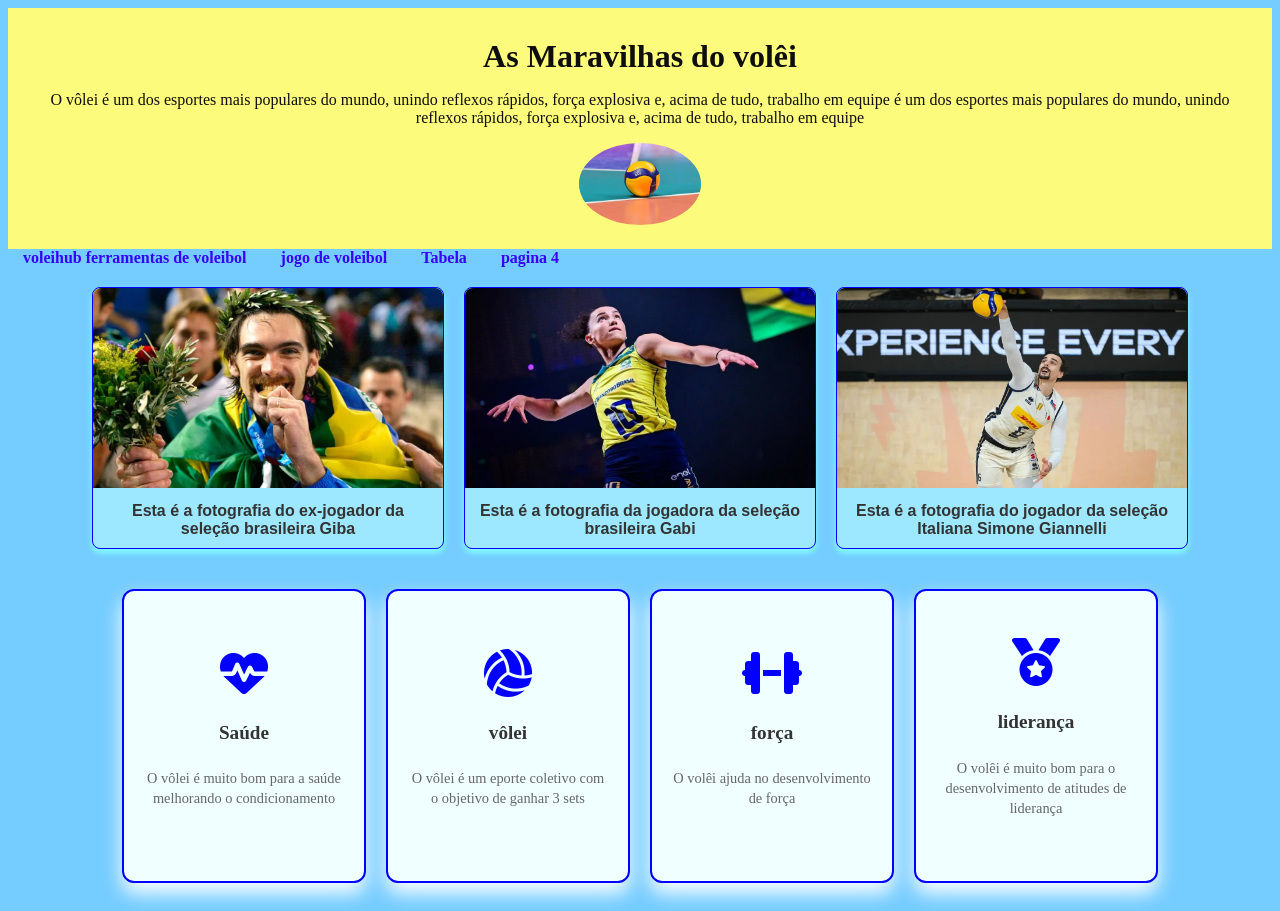
<file: volei/index.html>
<!DOCTYPE html>
<html lang="en">
<head>
    <meta charset="UTF-8">
    <meta name="viewport" content="width=device-width, initial-scale=1.0">
    <link rel="stylesheet" href="https://cdnjs.cloudflare.com/ajax/libs/font-awesome/6.5.1/css/all.min.css">
    <link rel="stylesheet" href="style.css">
    <title>Volei</title>
</head>
<body>
    <header class="cabecalho">
        <h1>As Maravilhas do volêi</h1>
        <p>O vôlei é um dos esportes mais populares do mundo, unindo reflexos rápidos, força explosiva e, acima de tudo, trabalho em equipe é um dos esportes mais populares do mundo, unindo reflexos rápidos, força explosiva e, acima de tudo, trabalho em equipe</p>
        <img src="logo.jpg">
    </header>
    <nav>
        <a href="voleihub_portal_e_ferramentas_de_voleibol (1).html">voleihub ferramentas de voleibol</a>
        <a href="jogo_de_v_lei_de_praia.html">jogo de voleibol</a>
        <a href="tabela.html">Tabela</a>
        <a href="#">pagina 4</a>
    </nav>
    <div class="container-galeria">
    <figure class="item-galeria">
        <img src="imagem1.jpg" alt="Ex-jogador da seleção brasileira ">
        <figcaption>Esta é a fotografia do ex-jogador da seleção brasileira Giba</figcaption>
    </figure>

    <figure class="item-galeria">
        <img src="imagem2.jpg" alt="Ex-jogador da seleção brasileira ">
        <figcaption>Esta é a fotografia da jogadora da seleção brasileira Gabi</figcaption>
    </figure>

    <figure class="item-galeria">
        <img src="imagem3.jpg" alt="Ex-jogador da seleção brasileira ">
        <figcaption>Esta é a fotografia do jogador da seleção Italiana Simone Giannelli </figcaption>
    </figure>
    </div>

    <div class="container">
        <div class="card">
            <i class="fa-solid fa-heart-pulse"></i>
            <h3>Saúde</h3>
            <p>O vôlei é muito bom para a saúde melhorando o condicionamento</p>
        </div>

        <div class="card">
            <i class="fa-solid fa-volleyball"></i>
            <h3>vôlei</h3>
            <p>O vôlei é um eporte coletivo com o objetivo de ganhar 3 sets</p>
        </div>

        <div class="card">
            <i class="fa-solid fa-dumbbell"></i>
            <h3>força</h3>
            <p>O volêi ajuda no desenvolvimento de força</p>
        </div>

        <div class="card">
            <i class="fa-solid fa-medal"></i>
            <h3>liderança</h3>
            <p>O volêi é muito bom para o desenvolvimento de atitudes de liderança</p>
        </div>
    </div>
</body>
</html>
</file>
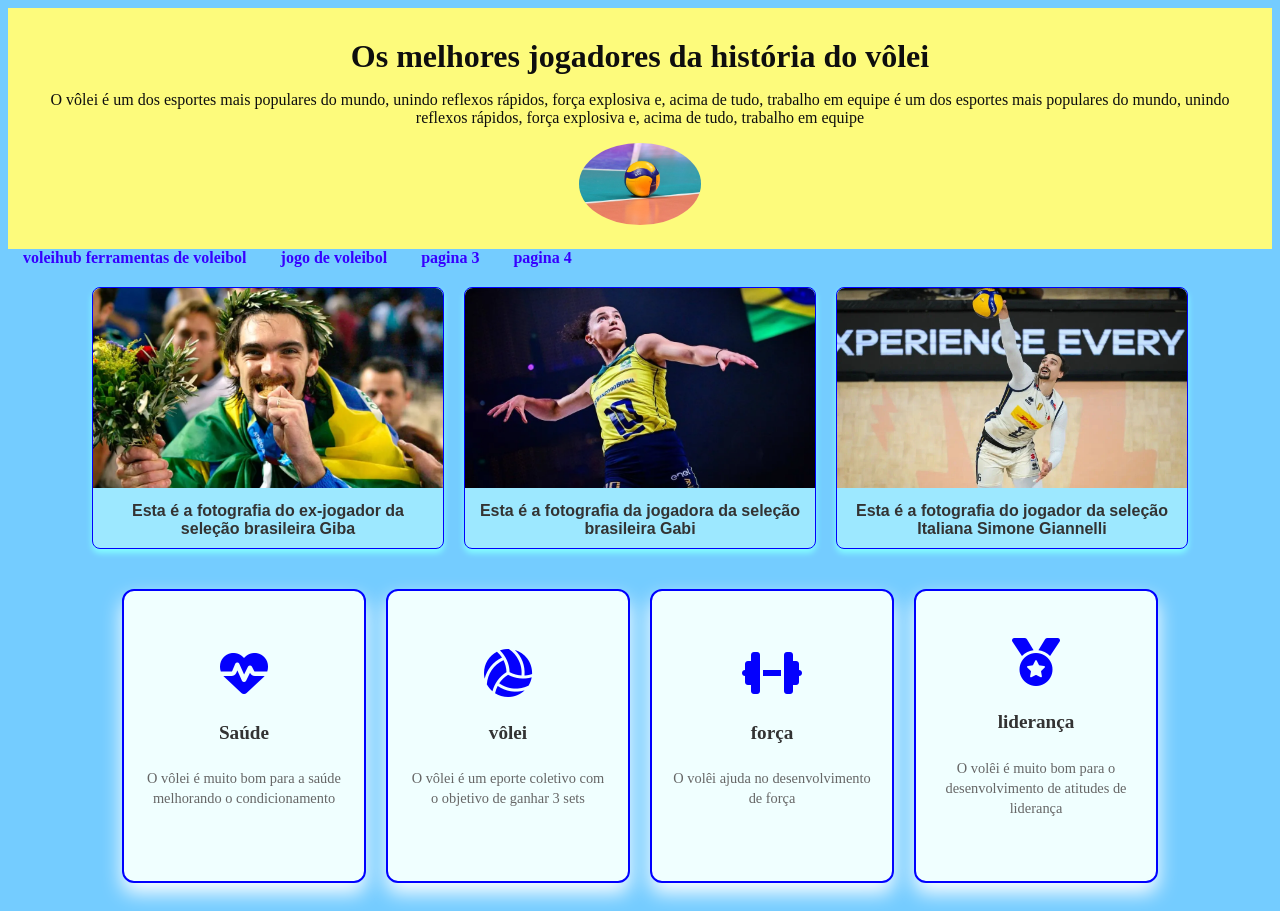
<file: volei-main/volei/index.html>
<!DOCTYPE html>
<html lang="en">
<head>
    <meta charset="UTF-8">
    <meta name="viewport" content="width=device-width, initial-scale=1.0">
    <link rel="stylesheet" href="https://cdnjs.cloudflare.com/ajax/libs/font-awesome/6.5.1/css/all.min.css">
    <link rel="stylesheet" href="style.css">
    <title>Document</title>
</head>
<body>
    <header class="cabecalho">
        <h1>Os melhores jogadores da história do vôlei</h1>
        <p>O vôlei é um dos esportes mais populares do mundo, unindo reflexos rápidos, força explosiva e, acima de tudo, trabalho em equipe é um dos esportes mais populares do mundo, unindo reflexos rápidos, força explosiva e, acima de tudo, trabalho em equipe</p>
        <img src="logo.jpg">
    </header>
    <nav>
        <a href="voleihub_portal_e_ferramentas_de_voleibol (1).html">voleihub ferramentas de voleibol</a>
        <a href="jogo_de_v_lei_de_praia.html">jogo de voleibol</a>
        <a href="#">pagina 3</a>
        <a href="#">pagina 4</a>
    </nav>
    <div class="container-galeria">
    <figure class="item-galeria">
        <img src="imagem1.jpg" alt="Ex-jogador da seleção brasileira ">
        <figcaption>Esta é a fotografia do ex-jogador da seleção brasileira Giba</figcaption>
    </figure>

    <figure class="item-galeria">
        <img src="imagem2.jpg" alt="Ex-jogador da seleção brasileira ">
        <figcaption>Esta é a fotografia da jogadora da seleção brasileira Gabi</figcaption>
    </figure>

    <figure class="item-galeria">
        <img src="imagem3.jpg" alt="Ex-jogador da seleção brasileira ">
        <figcaption>Esta é a fotografia do jogador da seleção Italiana Simone Giannelli </figcaption>
    </figure>
    </div>

    <div class="container">
        <div class="card">
            <i class="fa-solid fa-heart-pulse"></i>
            <h3>Saúde</h3>
            <p>O vôlei é muito bom para a saúde melhorando o condicionamento</p>
        </div>

        <div class="card">
            <i class="fa-solid fa-volleyball"></i>
            <h3>vôlei</h3>
            <p>O vôlei é um eporte coletivo com o objetivo de ganhar 3 sets</p>
        </div>

        <div class="card">
            <i class="fa-solid fa-dumbbell"></i>
            <h3>força</h3>
            <p>O volêi ajuda no desenvolvimento de força</p>
        </div>

        <div class="card">
            <i class="fa-solid fa-medal"></i>
            <h3>liderança</h3>
            <p>O volêi é muito bom para o desenvolvimento de atitudes de liderança</p>
        </div>
    </div>
</body>
</html>
</file>
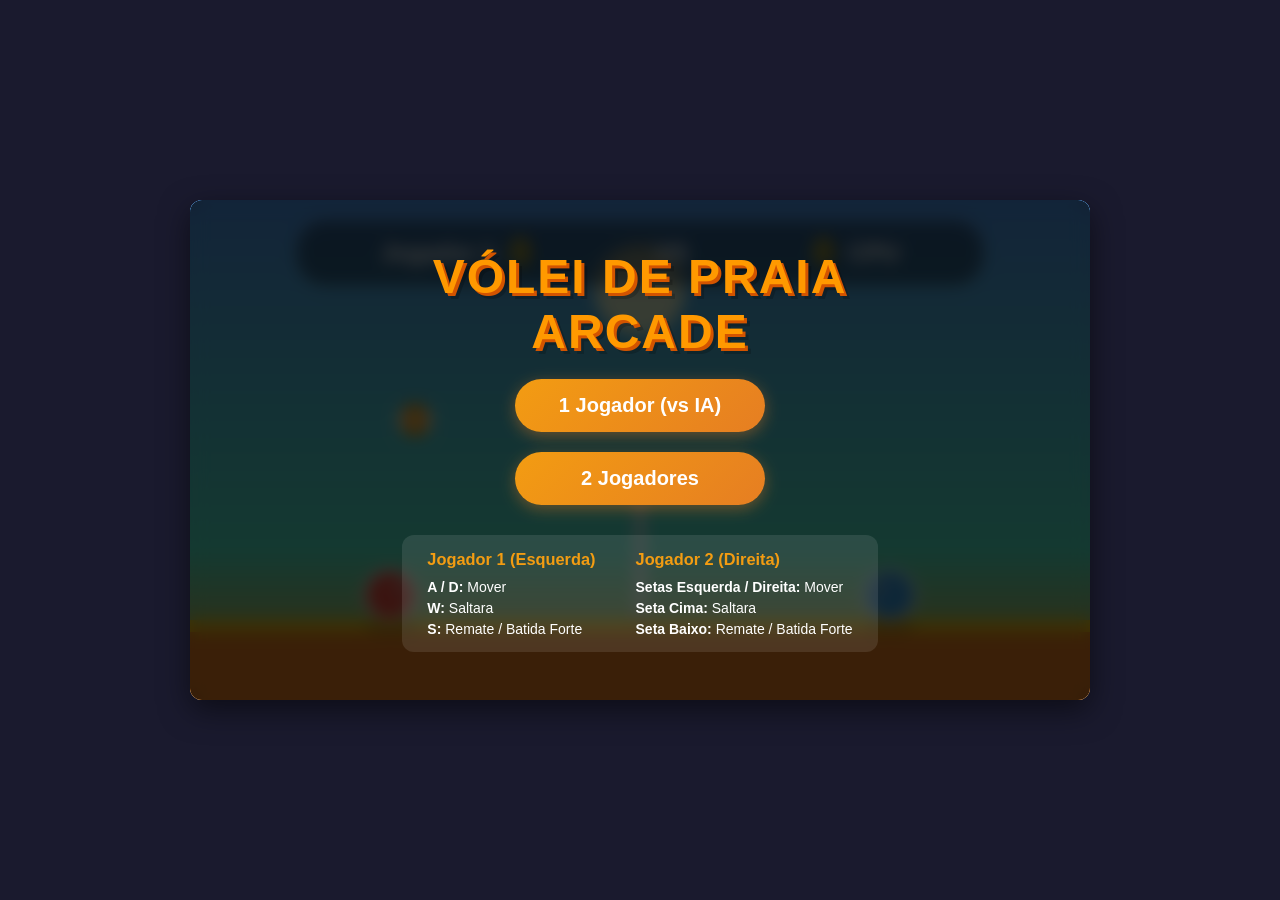
<file: volei/jogo_de_v_lei_de_praia.html>
<!DOCTYPE html>
<html lang="pt">
<head>
    <meta charset="UTF-8">
    <meta name="viewport" content="width=device-width, initial-scale=1.0">
    <title>Vólei de Praia Arcade</title>
    <style>
        * {
            box-sizing: border-box;
            margin: 0;
            padding: 0;
            user-select: none;
        }
        body {
            background-color: #1a1a2e;
            color: #ffffff;
            font-family: 'Segoe UI', Tahoma, Geneva, Verdana, sans-serif;
            display: flex;
            flex-direction: column;
            align-items: center;
            justify-content: center;
            min-height: 100vh;
            overflow: hidden;
        }
        #game-container {
            position: relative;
            box-shadow: 0 10px 30px rgba(0, 0, 0, 0.5);
            border-radius: 12px;
            overflow: hidden;
        }
        canvas {
            display: block;
            background: #87CEEB;
        }
        .ui-overlay {
            position: absolute;
            top: 0;
            left: 0;
            width: 100%;
            height: 100%;
            pointer-events: none;
            display: flex;
            flex-direction: column;
            justify-content: space-between;
            padding: 20px;
        }
        .scoreboard {
            display: flex;
            justify-content: space-around;
            align-items: center;
            background: rgba(0, 0, 0, 0.4);
            backdrop-filter: blur(5px);
            padding: 10px 20px;
            border-radius: 30px;
            border: 2px solid rgba(255, 255, 255, 0.2);
            color: white;
            font-weight: bold;
            font-size: 24px;
            width: 80%;
            margin: 0 auto;
        }
        .score-box {
            display: flex;
            align-items: center;
            gap: 15px;
        }
        .score-val {
            font-size: 36px;
            color: #ffcc00;
            text-shadow: 2px 2px 4px rgba(0,0,0,0.5);
        }
        .menu-screen {
            position: absolute;
            top: 0;
            left: 0;
            width: 100%;
            height: 100%;
            background: rgba(0, 0, 0, 0.75);
            backdrop-filter: blur(8px);
            display: flex;
            flex-direction: column;
            justify-content: center;
            align-items: center;
            pointer-events: auto;
            gap: 20px;
        }
        .menu-title {
            font-size: 48px;
            color: #ff9900;
            text-shadow: 3px 3px 0px #d35400, 6px 6px 0px rgba(0,0,0,0.2);
            text-transform: uppercase;
            letter-spacing: 2px;
            text-align: center;
        }
        .btn {
            background: linear-gradient(135deg, #f39c12, #e67e22);
            border: none;
            color: white;
            padding: 15px 32px;
            font-size: 20px;
            font-weight: bold;
            border-radius: 50px;
            cursor: pointer;
            box-shadow: 0 4px 15px rgba(230, 126, 34, 0.4);
            transition: all 0.2s ease;
            width: 250px;
            text-align: center;
        }
        .btn:hover {
            transform: translateY(-3px) scale(1.03);
            box-shadow: 0 6px 20px rgba(230, 126, 34, 0.6);
            background: linear-gradient(135deg, #f1c40f, #e67e22);
        }
        .btn:active {
            transform: translateY(1px);
        }
        .controls-info {
            display: flex;
            gap: 40px;
            margin-top: 10px;
            background: rgba(255, 255, 255, 0.1);
            padding: 15px 25px;
            border-radius: 12px;
            font-size: 14px;
        }
        .controls-column {
            display: flex;
            flex-direction: column;
            gap: 5px;
        }
        .controls-column h3 {
            color: #f39c12;
            margin-bottom: 5px;
        }
        .hidden {
            display: none !important;
        }
    </style>
</head>
<body>

    <div id="game-container">
        <canvas id="gameCanvas" width="900" height="500"></canvas>
        
        <div class="ui-overlay">
            <div class="scoreboard">
                <div class="score-box">
                    <span id="p1-name">Jogador 1</span>
                    <span id="p1-score" class="score-val">0</span>
                </div>
                <div>VS</div>
                <div class="score-box">
                    <span id="p2-score" class="score-val">0</span>
                    <span id="p2-name">CPU</span>
                </div>
            </div>
        </div>

        <!-- Menu Principal -->
        <div id="main-menu" class="menu-screen">
            <h1 class="menu-title">Vólei de Praia<br>Arcade</h1>
            <button class="btn" id="btn-1p">1 Jogador (vs IA)</button>
            <button class="btn" id="btn-2p">2 Jogadores</button>
            
            <div class="controls-info">
                <div class="controls-column">
                    <h3>Jogador 1 (Esquerda)</h3>
                    <p><strong>A / D:</strong> Mover</p>
                    <p><strong>W:</strong> Saltara</p>
                    <p><strong>S:</strong> Remate / Batida Forte</p>
                </div>
                <div class="controls-column">
                    <h3>Jogador 2 (Direita)</h3>
                    <p><strong>Setas Esquerda / Direita:</strong> Mover</p>
                    <p><strong>Seta Cima:</strong> Saltara</p>
                    <p><strong>Seta Baixo:</strong> Remate / Batida Forte</p>
                </div>
            </div>
        </div>

        <!-- Ecrã de Fim de Jogo -->
        <div id="game-over-screen" class="menu-screen hidden">
            <h1 id="winner-title" class="menu-title">Jogador 1 Venceu!</h1>
            <button class="btn" id="btn-restart">Jogar Novamente</button>
            <button class="btn" id="btn-menu">Menu Principal</button>
        </div>
    </div>

    <script>
        const canvas = document.getElementById('gameCanvas');
        const ctx = canvas.getContext('2d');

        // UI Elements
        const mainMenu = document.getElementById('main-menu');
        const gameOverScreen = document.getElementById('game-over-screen');
        const winnerTitle = document.getElementById('winner-title');
        const p1ScoreEl = document.getElementById('p1-score');
        const p2ScoreEl = document.getElementById('p2-score');
        const p2NameEl = document.getElementById('p2-name');

        // Configurações do Jogo
        const GAME_WIDTH = 900;
        const GAME_HEIGHT = 500;
        const GROUND_Y = 420;
        const NET_X = GAME_WIDTH / 2;
        const NET_HEIGHT = 140;
        const NET_TOP = GROUND_Y - NET_HEIGHT;
        const WINNING_SCORE = 15;

        // Estado do Jogo
        let gameMode = '1P'; // '1P' ou '2P'
        let gameState = 'MENU'; // 'MENU', 'PLAYING', 'GAMEOVER'
        let p1Score = 0;
        let p2Score = 0;
        let servingPlayer = 1; // 1 ou 2
        let particles = [];

        // Teclas Pressionadas
        const keys = {};

        window.addEventListener('keydown', (e) => {
            keys[e.code] = true;
        });

        window.addEventListener('keyup', (e) => {
            keys[e.code] = false;
        });

        // Classe Jogador
        class Player {
            constructor(x, color, isAI = false, controls = {}) {
                this.startX = x;
                this.x = x;
                this.y = GROUND_Y;
                this.radius = 25;
                this.color = color;
                this.vx = 0;
                this.vy = 0;
                this.speed = 6.5;
                this.jumpForce = -13.5;
                this.isGrounded = false;
                this.isAI = isAI;
                this.controls = controls;
                this.touches = 0;
                this.eyeOffset = isAI ? -8 : 8;
            }

            reset(x) {
                this.x = x;
                this.y = GROUND_Y;
                this.vx = 0;
                this.vy = 0;
                this.isGrounded = true;
                this.touches = 0;
            }

            update(ball) {
                if (this.isAI) {
                    this.updateAI(ball);
                } else {
                    this.updateControls();
                }

                // Aplica Gravidade
                this.vy += 0.6;
                this.x += this.vx;
                this.y += this.vy;

                // Colisão com o Chão
                if (this.y >= GROUND_Y) {
                    this.y = GROUND_Y;
                    this.vy = 0;
                    this.isGrounded = true;
                } else {
                    this.isGrounded = false;
                }

                // Limites de Campo
                const isLeftPlayer = this.startX < NET_X;
                if (isLeftPlayer) {
                    if (this.x - this.radius < 0) this.x = this.radius;
                    if (this.x + this.radius > NET_X - 8) this.x = NET_X - 8 - this.radius;
                } else {
                    if (this.x - this.radius < NET_X + 8) this.x = NET_X + 8 + this.radius;
                    if (this.x + this.radius > GAME_WIDTH) this.x = GAME_WIDTH - this.radius;
                }
            }

            updateControls() {
                this.vx = 0;
                if (keys[this.controls.left]) this.vx = -this.speed;
                if (keys[this.controls.right]) this.vx = this.speed;

                if (keys[this.controls.jump] && this.isGrounded) {
                    this.vy = this.jumpForce;
                    this.isGrounded = false;
                }
            }

            updateAI(ball) {
                this.vx = 0;
                
                // Inteligência Artificial Simples
                const ballTargetX = ball.x;
                const distanceToBall = ballTargetX - this.x;

                // A IA só reage se a bola estiver do seu lado ou a vir para o seu lado
                if (ball.x > NET_X - 100 || ball.vx > 0) {
                    // Posição ideal para defender/atacar
                    let targetX = ball.x;
                    
                    // Se a bola estiver muito alta perto da rede, ajusta posição para rematar
                    if (ball.y < GROUND_Y - 150 && ball.x > NET_X + 50) {
                        targetX = ball.x - 20;
                    }

                    if (Math.abs(distanceToBall) > 10) {
                        if (distanceToBall > 0) {
                            this.vx = this.speed * 0.85;
                        } else {
                            this.vx = -this.speed * 0.85;
                        }
                    }

                    // Decisão de Salto
                    const shouldJump = (
                        Math.abs(distanceToBall) < 40 &&
                        ball.y < GROUND_Y - 80 &&
                        ball.y > GROUND_Y - 200 &&
                        this.isGrounded
                    );

                    if (shouldJump) {
                        this.vy = this.jumpForce;
                        this.isGrounded = false;
                    }
                } else {
                    // Voltar para o centro da sua área se a bola estiver longe
                    const homeX = GAME_WIDTH * 0.75;
                    if (Math.abs(this.x - homeX) > 20) {
                        this.vx = (this.x < homeX) ? this.speed * 0.5 : -this.speed * 0.5;
                    }
                }
            }

            draw() {
                // Sombra
                ctx.beginPath();
                ctx.ellipse(this.x, GROUND_Y + 5, this.radius, this.radius * 0.3, 0, 0, Math.PI * 2);
                ctx.fillStyle = 'rgba(0, 0, 0, 0.2)';
                ctx.fill();

                // Corpo
                ctx.beginPath();
                ctx.arc(this.x, this.y - this.radius, this.radius, 0, Math.PI * 2);
                ctx.fillStyle = this.color;
                ctx.fill();
                ctx.lineWidth = 3;
                ctx.strokeStyle = '#ffffff';
                ctx.stroke();

                // Olhos
                ctx.beginPath();
                ctx.arc(this.x + this.eyeOffset, this.y - this.radius - 5, 4, 0, Math.PI * 2);
                ctx.fillStyle = '#ffffff';
                ctx.fill();
                ctx.beginPath();
                ctx.arc(this.x + this.eyeOffset + (this.eyeOffset > 0 ? 1 : -1), this.y - this.radius - 5, 2, 0, Math.PI * 2);
                ctx.fillStyle = '#000000';
                ctx.fill();
            }
        }

        // Classe Bola
        class Ball {
            constructor() {
                this.radius = 16;
                this.reset(1);
            }

            reset(servingPlayer) {
                this.x = servingPlayer === 1 ? GAME_WIDTH * 0.25 : GAME_WIDTH * 0.75;
                this.y = GROUND_Y - 200;
                this.vx = 0;
                this.vy = 0;
                this.rotation = 0;
                this.lastTouch = null;
            }

            update() {
                this.vy += 0.45; // Gravidade da bola
                this.x += this.vx;
                this.y += this.vy;

                this.rotation += this.vx * 0.05;

                // Resistência do ar ligeira
                this.vx *= 0.995;

                // Paredes Laterais
                if (this.x - this.radius < 0) {
                    this.x = this.radius;
                    this.vx *= -0.7;
                }
                if (this.x + this.radius > GAME_WIDTH) {
                    this.x = GAME_WIDTH - this.radius;
                    this.vx *= -0.7;
                }

                // Teto
                if (this.y - this.radius < 0) {
                    this.y = this.radius;
                    this.vy *= -0.5;
                }

                // Colisão com a Rede
                const netLeft = NET_X - 6;
                const netRight = NET_X + 6;

                if (this.y + this.radius > NET_TOP) {
                    // Colisão Lateral da Rede
                    if (this.x + this.radius > netLeft && this.x - this.radius < netRight) {
                        if (this.x < NET_X) {
                            this.x = netLeft - this.radius;
                            this.vx = -Math.abs(this.vx) * 0.6;
                        } else {
                            this.x = netRight + this.radius;
                            this.vx = Math.abs(this.vx) * 0.6;
                        }
                    }
                } else if (this.y + this.radius > NET_TOP - 10 && Math.abs(this.x - NET_X) < 10) {
                    // Bordo Superior da Rede
                    this.vy *= -0.6;
                }
            }

            draw() {
                // Sombra no chão
                const shadowScale = Math.max(0.2, 1 - (GROUND_Y - this.y) / 400);
                ctx.beginPath();
                ctx.ellipse(this.x, GROUND_Y + 5, this.radius * shadowScale, (this.radius * 0.3) * shadowScale, 0, 0, Math.PI * 2);
                ctx.fillStyle = 'rgba(0, 0, 0, 0.2)';
                ctx.fill();

                // Desenho da Bola (Vólei)
                ctx.save();
                ctx.translate(this.x, this.y);
                ctx.rotate(this.rotation);

                ctx.beginPath();
                ctx.arc(0, 0, this.radius, 0, Math.PI * 2);
                ctx.fillStyle = '#f39c12';
                ctx.fill();

                // Riscas de vólei
                ctx.strokeStyle = '#ffffff';
                ctx.lineWidth = 3;
                
                ctx.beginPath();
                ctx.arc(0, 0, this.radius, -Math.PI / 4, Math.PI / 4);
                ctx.stroke();

                ctx.beginPath();
                ctx.arc(0, 0, this.radius, (3 * Math.PI) / 4, (5 * Math.PI) / 4);
                ctx.stroke();

                ctx.beginPath();
                ctx.moveTo(-this.radius, 0);
                ctx.lineTo(this.radius, 0);
                ctx.stroke();

                ctx.restore();
            }
        }

        // Criar Objetos
        const player1 = new Player(200, '#e74c3c', false, {
            left: 'KeyA',
            right: 'KeyD',
            jump: 'KeyW',
            smash: 'KeyS'
        });

        let player2 = new Player(700, '#3498db', true, {
            left: 'ArrowLeft',
            right: 'ArrowRight',
            jump: 'ArrowUp',
            smash: 'ArrowDown'
        });

        const ball = new Ball();

        // Criar Partículas (Efeitos ao rematar)
        function createParticles(x, y, color) {
            for (let i = 0; i < 12; i++) {
                particles.push({
                    x: x,
                    y: y,
                    vx: (Math.random() - 0.5) * 8,
                    vy: (Math.random() - 0.5) * 8,
                    radius: Math.random() * 4 + 2,
                    color: color,
                    alpha: 1
                });
            }
        }

        function updateParticles() {
            for (let i = particles.length - 1; i >= 0; i--) {
                const p = particles[i];
                p.x += p.vx;
                p.y += p.vy;
                p.alpha -= 0.03;
                if (p.alpha <= 0) {
                    particles.splice(i, 1);
                }
            }
        }

        function drawParticles() {
            particles.forEach(p => {
                ctx.save();
                ctx.globalAlpha = p.alpha;
                ctx.beginPath();
                ctx.arc(p.x, p.y, p.radius, 0, Math.PI * 2);
                ctx.fillStyle = p.color;
                ctx.fill();
                ctx.restore();
            });
        }

        // Verificação de Colisão entre Jogador e Bola
        function checkPlayerBallCollision(player, isPlayer1) {
            const dx = ball.x - player.x;
            const dy = ball.y - (player.y - player.radius);
            const distance = Math.sqrt(dx * dx + dy * dy);

            if (distance < ball.radius + player.radius) {
                // Jogador tocou na bola
                ball.lastTouch = isPlayer1 ? 1 : 2;

                // Reorientar a bola com base no ponto de contacto
                const angle = Math.atan2(dy, dx);
                let speed = 11;

                // Remate Forte (Smash)
                const isSmashKey = isPlayer1 ? keys['KeyS'] : keys['ArrowDown'];
                if (isSmashKey || (!player.isGrounded && Math.random() < 0.3 && player.isAI)) {
                    speed = 16;
                    createParticles(ball.x, ball.y, '#ffcc00');
                }

                // Ajuste de ângulo para garantir que a bola vai para cima
                let targetAngle = angle;
                if (targetAngle > -0.2 && targetAngle < Math.PI) {
                    targetAngle = -Math.PI / 3; // Direciona para cima/frente se bater por cima sem remate
                }

                ball.vx = Math.cos(targetAngle) * speed;
                ball.vy = Math.sin(targetAngle) * speed;

                // Evita que a bola fique presa dentro do jogador
                const overlap = (ball.radius + player.radius) - distance;
                ball.x += Math.cos(angle) * overlap;
                ball.y += Math.sin(angle) * overlap;
            }
        }

        // Lógica de Pontuação
        function checkPoint() {
            if (ball.y + ball.radius >= GROUND_Y) {
                // A bola tocou no chão
                createParticles(ball.x, GROUND_Y, '#f1c40f');

                if (ball.x < NET_X) {
                    // Ponto para o Jogador 2
                    p2Score++;
                    servingPlayer = 1; // Ponto da P2, P1 serve a seguir
                } else {
                    // Ponto para o Jogador 1
                    p1Score++;
                    servingPlayer = 2; // Ponto da P1, P2 serve a seguir
                }

                updateUI();

                // Verificar Fim de Jogo
                if (p1Score >= WINNING_SCORE || p2Score >= WINNING_SCORE) {
                    endGame();
                } else {
                    resetRound();
                }
            }
        }

        function resetRound() {
            player1.reset(200);
            player2.reset(700);
            ball.reset(servingPlayer);
        }

        function updateUI() {
            p1ScoreEl.textContent = p1Score;
            p2ScoreEl.textContent = p2Score;
        }

        function startGame(mode) {
            gameMode = mode;
            p1Score = 0;
            p2Score = 0;
            servingPlayer = 1;
            updateUI();

            player2 = new Player(700, '#3498db', gameMode === '1P', {
                left: 'ArrowLeft',
                right: 'ArrowRight',
                jump: 'ArrowUp',
                smash: 'ArrowDown'
            });

            p2NameEl.textContent = gameMode === '1P' ? 'CPU' : 'Jogador 2';

            mainMenu.classList.add('hidden');
            gameOverScreen.classList.add('hidden');
            gameState = 'PLAYING';
            resetRound();
        }

        function endGame() {
            gameState = 'GAMEOVER';
            let winnerText = '';
            if (p1Score > p2Score) {
                winnerText = 'Jogador 1 Venceu!';
            } else {
                winnerText = gameMode === '1P' ? 'A CPU Venceu!' : 'Jogador 2 Venceu!';
            }
            winnerTitle.textContent = winnerText;
            gameOverScreen.classList.remove('hidden');
        }

        // Desenho do Cenário
        function drawEnvironment() {
            // Céu Degradê
            const skyGradient = ctx.createLinearGradient(0, 0, 0, GAME_HEIGHT);
            skyGradient.addColorStop(0, '#4a90e2');
            skyGradient.addColorStop(0.7, '#50e3c2');
            skyGradient.addColorStop(1, '#f5a623');
            ctx.fillStyle = skyGradient;
            ctx.fillRect(0, 0, GAME_WIDTH, GAME_HEIGHT);

            // Sol
            ctx.beginPath();
            ctx.arc(GAME_WIDTH / 2, 90, 45, 0, Math.PI * 2);
            ctx.fillStyle = 'rgba(255, 255, 200, 0.8)';
            ctx.fill();

            // Areia / Chão
            ctx.fillStyle = '#e67e22';
            ctx.fillRect(0, GROUND_Y, GAME_WIDTH, GAME_HEIGHT - GROUND_Y);

            // Camada de areia mais clara por cima
            ctx.fillStyle = '#f1c40f';
            ctx.fillRect(0, GROUND_Y, GAME_WIDTH, 12);

            // Rede
            ctx.fillStyle = '#ecf0f1';
            ctx.fillRect(NET_X - 4, NET_TOP, 8, NET_HEIGHT);

            // Postes da rede
            ctx.fillStyle = '#7f8c8d';
            ctx.fillRect(NET_X - 6, NET_TOP, 12, 8);
            ctx.fillRect(NET_X - 6, GROUND_Y - 5, 12, 5);

            // Linha da Rede (Detalhes)
            ctx.strokeStyle = 'rgba(0, 0, 0, 0.15)';
            ctx.lineWidth = 2;
            for (let y = NET_TOP + 10; y < GROUND_Y; y += 12) {
                ctx.beginPath();
                ctx.moveTo(NET_X - 4, y);
                ctx.lineTo(NET_X + 4, y);
                ctx.stroke();
            }
        }

        // Ciclo Principal do Jogo (Game Loop)
        function gameLoop() {
            ctx.clearRect(0, 0, GAME_WIDTH, GAME_HEIGHT);

            drawEnvironment();

            if (gameState === 'PLAYING') {
                // Atualizações
                player1.update(ball);
                player2.update(ball);
                ball.update();

                checkPlayerBallCollision(player1, true);
                checkPlayerBallCollision(player2, false);
                checkPoint();
                updateParticles();
            }

            // Desenhar Entidades
            player1.draw();
            player2.draw();
            ball.draw();
            drawParticles();

            requestAnimationFrame(gameLoop);
        }

        // Eventos dos Botões
        document.getElementById('btn-1p').addEventListener('click', () => startGame('1P'));
        document.getElementById('btn-2p').addEventListener('click', () => startGame('2P'));
        document.getElementById('btn-restart').addEventListener('click', () => startGame(gameMode));
        document.getElementById('btn-menu').addEventListener('click', () => {
            gameOverScreen.classList.add('hidden');
            mainMenu.classList.remove('hidden');
            gameState = 'MENU';
        });

        // Iniciar o Loop
        window.onload = function() {
            gameLoop();
        };
    </script>
</body>
</html>
</file>
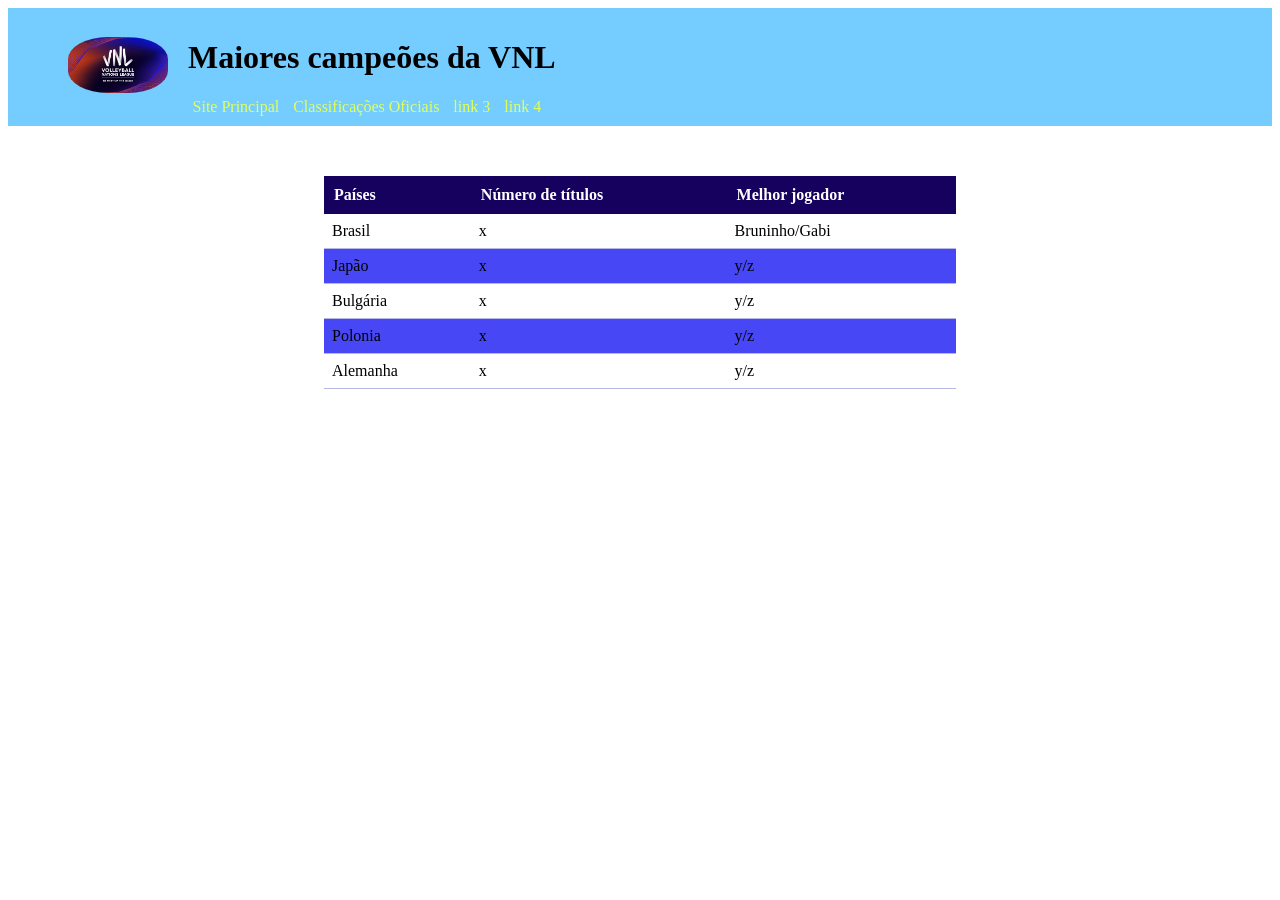
<file: volei/tabela.html>
<!DOCTYPE html>
<html lang="en">
<head>
    <meta charset="UTF-8">
    <meta name="viewport" content="width=device-width, initial-scale=1.0">
    <link rel="stylesheet" href="tabela.css">
    <title>Document</title>
</head>
<body>
    <header class="header">
        <div class="logo">
            <img src="volei nations league vnl.png" alt="logo">
        </div>
        <div class="conteudo">
            <h1>Maiores campeões da VNL</h1>
            <nav class="nav-links">
                <a href="index.html">Site Principal</a>
                <a href="https://br.volleyballworld.com/volleyball/competitions/volleyball-nations-league/standings/men/">Classificações Oficiais</a>
                <a href="#">link 3</a>
                <a href="#">link 4</a>
            </nav>
        </div>
    </header>

    <table>
        <thead>
            <tr>
                <th>Países</th>
                <th>Número de títulos</th>
                <th>Melhor jogador</th>
            </tr>
        </thead>
        <tbody>
            <tr>
                <td>Brasil</td>
                <td>x</td>
                <td>Bruninho/Gabi</td>
            </tr>
            <tr>
                <td>Japão</td>
                <td>x</td>
                <td>y/z</td>
              </tr>
              <tr>
                    <td>Bulgária</td>
                    <td>x</td>
                    <td>y/z</td>
              </tr>
              <tr>
                    <td>Polonia</td>
                    <td>x</td>
                    <td>y/z</td>
              </tr>
              <tr>
                    <td>Alemanha</td>
                    <td>x</td>
                    <td>y/z</td>
              </tr>
        </tbody>
    </table>
</body>
</html>
</file>
<file: volei/style.css>
body{
    background-color: rgb(116, 204, 255);
}
.cabecalho{
    background-color: rgb(253, 251, 124);
    text-align: center;
    padding: 20px;
    color: rgb(14, 14, 14);
}
.cabecalho img{
    width: 10%;
    height: auto;
    border-radius: 50%;
}
.cabecalho h1{
    margin: 10px 0 5px 0;
}
nav a{
    color: rgb(55, 0, 255);
    text-decoration: none;
    margin: 0 15px;
    font-weight: bold;
}
nav a:hover{
    text-decoration: underline;
}
.container-galeria{
    display: flex;
    justify-content: center;
    gap: 20px;
    padding: 20px;
    flex-wrap: wrap;
}
.item-galeria{
    flex: 1;
    min-width: 250px;
    max-width: 350px;
    margin: 0;
    text-align: center;
    border: 1px solid blue;
    border-radius: 8px;
    padding-bottom: 10px;
    background-color: rgb(157, 232, 255);
    box-shadow: 0 4px 6px rgb(131, 255, 255);
}
.item-galeria img{
    width: 100%;
    height: 200px;
    object-fit: cover;
    border-radius: 8px 8px 0 0;
}
.item-galeria figcaption{
    margin-top: 10px;
    font-family: sans-serif;
    font-weight: bold;
    color: #333;
    padding: 0 10px;
}
.container{
    display: flex;
    gap: 20px;
    padding: 20px;
    flex-wrap: wrap;
    justify-content: center;
}
.card{
    background-color: azure;
    width: 200px;
    height: 250px;
    border-radius: 12px;
    box-shadow: 0 10px 20px white;
    display: flex;
    flex-direction: column;
    align-items: center;
    justify-content: center;
    padding: 20px;
    text-align: center;
    transition: transform 0.3s ease;
    border: 2px solid blue;
}
.card:hover {
    transform: translateY(-10px);
    background-color: #fffaf0;
}

.card i {
    font-size: 3rem;
    color: #0400fd;
    margin-bottom: 15px;
}

.card h3 {
    margin: 10px 0;
    font-size: 1.2rem;
    color: #333;
}

.card p {
    font-size: 0.9rem;
    color: #666;
    line-height: 1.4;
}



/* Ajuste para telas muito pequenas */
@media (max-width: 600px) {
    .item-galeria {
        flex: 1 1 100%;       /* Ocupa 100% da largura no celular */
    }
}
</file>
<file: volei-main/volei/style.css>
body{
    background-color: rgb(116, 204, 255);
}
.cabecalho{
    background-color: rgb(253, 251, 124);
    text-align: center;
    padding: 20px;
    color: rgb(14, 14, 14);
}
.cabecalho img{
    width: 10%;
    height: auto;
    border-radius: 50%;
}
.cabecalho h1{
    margin: 10px 0 5px 0;
}
nav a{
    color: rgb(55, 0, 255);
    text-decoration: none;
    margin: 0 15px;
    font-weight: bold;
}
nav a:hover{
    text-decoration: underline;
}
.container-galeria{
    display: flex;
    justify-content: center;
    gap: 20px;
    padding: 20px;
    flex-wrap: wrap;
}
.item-galeria{
    flex: 1;
    min-width: 250px;
    max-width: 350px;
    margin: 0;
    text-align: center;
    border: 1px solid blue;
    border-radius: 8px;
    padding-bottom: 10px;
    background-color: rgb(157, 232, 255);
    box-shadow: 0 4px 6px rgb(131, 255, 255);
}
.item-galeria img{
    width: 100%;
    height: 200px;
    object-fit: cover;
    border-radius: 8px 8px 0 0;
}
.item-galeria figcaption{
    margin-top: 10px;
    font-family: sans-serif;
    font-weight: bold;
    color: #333;
    padding: 0 10px;
}
.container{
    display: flex;
    gap: 20px;
    padding: 20px;
    flex-wrap: wrap;
    justify-content: center;
}
.card{
    background-color: azure;
    width: 200px;
    height: 250px;
    border-radius: 12px;
    box-shadow: 0 10px 20px white;
    display: flex;
    flex-direction: column;
    align-items: center;
    justify-content: center;
    padding: 20px;
    text-align: center;
    transition: transform 0.3s ease;
    border: 2px solid blue;
}
.card:hover {
    transform: translateY(-10px);
    background-color: #fffaf0;
}

.card i {
    font-size: 3rem;
    color: #0400fd;
    margin-bottom: 15px;
}

.card h3 {
    margin: 10px 0;
    font-size: 1.2rem;
    color: #333;
}

.card p {
    font-size: 0.9rem;
    color: #666;
    line-height: 1.4;
}



/* Ajuste para telas muito pequenas */
@media (max-width: 600px) {
    .item-galeria {
        flex: 1 1 100%;       /* Ocupa 100% da largura no celular */
    }
}
</file>
<file: volei/tabela.css>
.header{
    display: flex;
    align-items: center;
    padding: 10px;
    background-color: rgb(116, 204, 255);
}

.logo img{
    width: 100px;
    height: auto;
    margin-right: 20px;
    margin-left: 50px;
    border-radius: 40%;
}

.coteudo{
    margin-left: 100px;
    display: flex;
    flex-direction: column;
    align-items: center;
}

.nav-links{
    text-align: center;
    margin-top: 5px;
}

.nav-links a{
    margin-right: 10px;
    text-decoration: none;
    color: rgb(225, 255, 91);
    font-size: 16px;
}

table{
    width: 50%;
    border-collapse: collapse;
    margin: 50px auto;
}

thead th{
    background-color: rgb(22, 2, 94);
    color: white;
    padding: 10px;
    text-align: left;
}

tbody td{
    padding: 8px;
    border-bottom: 1px solid rgb(184, 184, 231);
}

tr:nth-child(even){
    background-color: rgb(71, 71, 245);
}

th:hover{
    background-color: whitesmoke;
}
</file>
